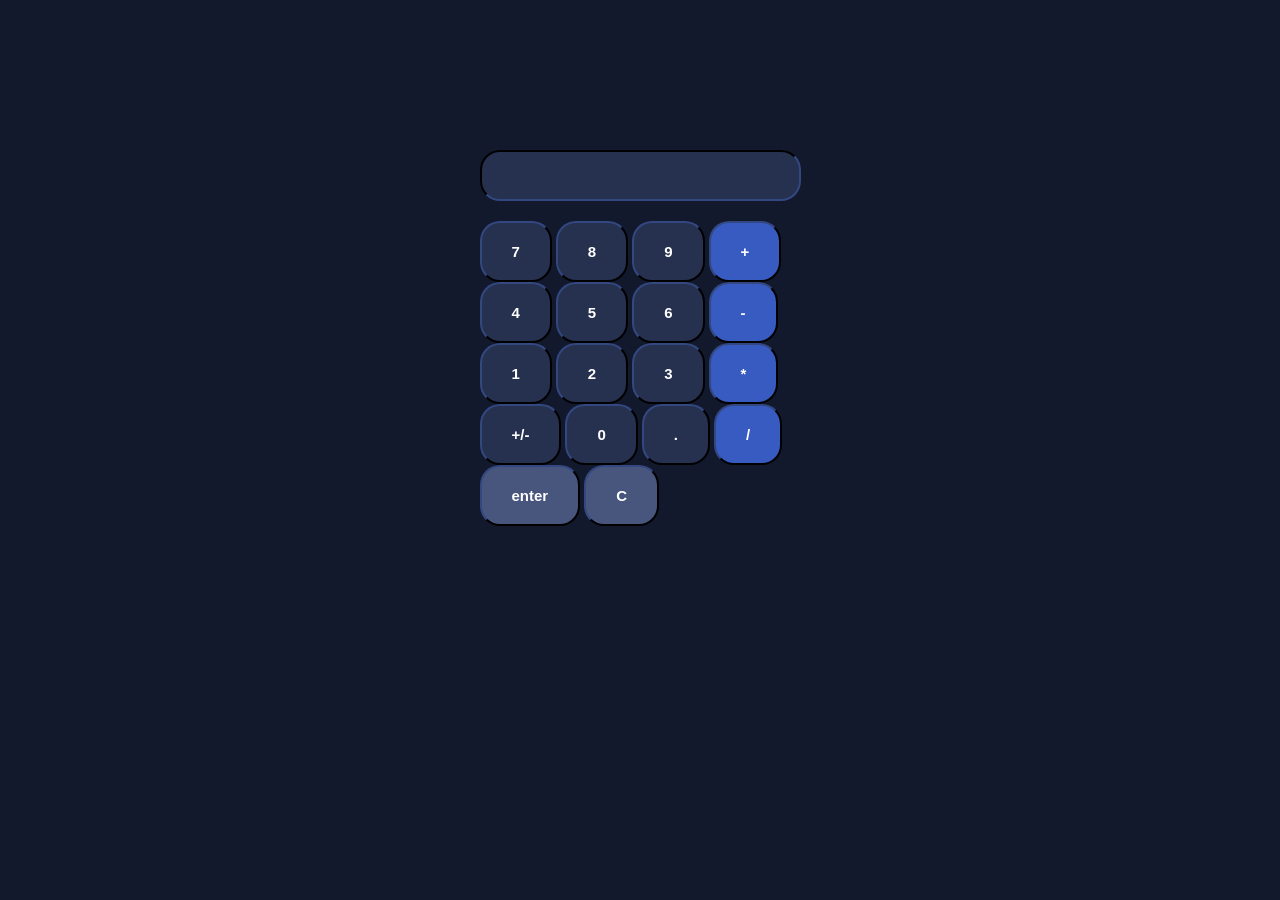
<file: papka/calc/i2.html>
<!DOCTYPE html>
<html lang="en">
<head>
    <meta charset="UTF-8">
    <meta name="viewport" content="width=device-width, initial-scale=1.0">
    <title>Document</title>
    <link rel="stylesheet" href="style.css">
</head>
<body id="body">
<div>
<input type="text"  id="input"><br>
<h2 id="result"></h2>

  <button class="button" value="7"><p>7</p></button>
 <button class="button" value="8"><p>8</p></button>
 <button class="button" value="9"><p>9</p></button>
  <button class="button" id="btn" value="+"><p>+</p></button>
<br>
 <button class="button" value="4"><p>4</p></button>
 <button class="button" value="5"><p>5</p></button>
 <button class="button" value="6"><p>6</p></button>
<button class="button" id="btn2" value="--"><p>-</p></button>
<br>
  <button class="button" value="1"><p>1</p></button>
 <button class="button" value="2"><p>2</p></button>
 <button class="button" value="3"><p>3</p></button>
 <button class="button" id="btn3"  value="*"><p>*</p></button>
 <br>
<button class="button" value="-"><p>+/-</p></button>
<button class="button" value="0"><p>0</p></button>
<button class="button" value="."><p>.</p></button>
<button class="button" id="btn4" value="/"><p>/</p></button>
 <br>
 
<button class="button" id="btn5" value="enter"><p>enter</p></button>
<button class="button" id="btn6" value="-2"><p>C</p></button>
</div>
    <script src="t20.js"></script>
</body>
</html>
</file>
<file: papka/calc/style.css>
p{
    color: white;
    font-weight: 600;
 }
 input{
 padding: 12px 32px;
font-Size: 20px;
background-Color: #26304f;
border-color:  #12192d;
border-radius: 20px;
color: white;
 }
body {
   background-Color: #12192d;
  margin: 150px ;
  display: flex;
  justify-content: center; 
  align-items: center;    
}
.button{
padding: 5px 30px;
font-Size:15px;
background-Color: #26304f;
border-color:  #12192d;
border-Radius: 20px;
}
#btn, #btn2, #btn3, #btn4{
   background-Color: #385bc1;
}
#btn5, #btn6{
   background-Color: #48557d;
}
#result{
   color: white;
}
</file>
